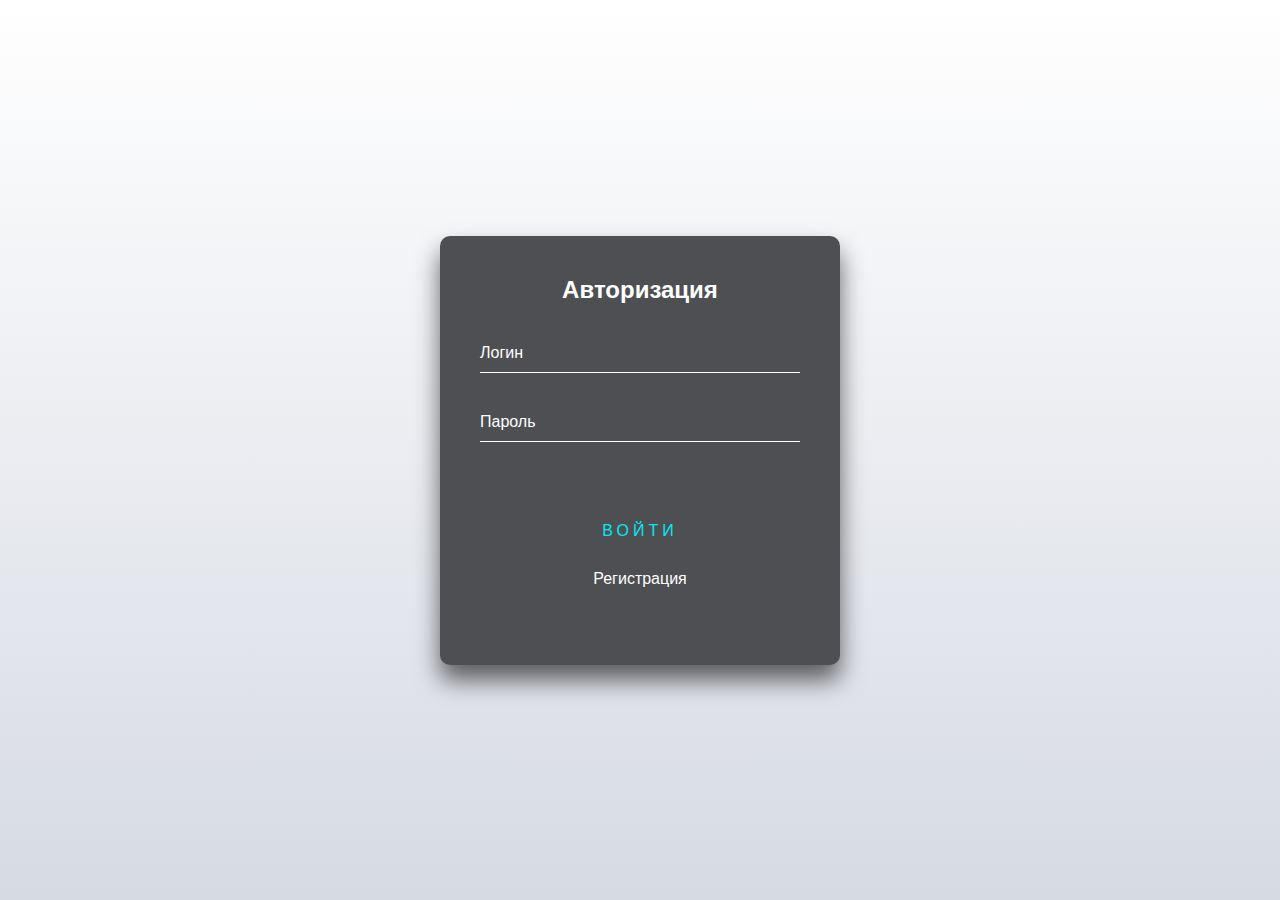
<file: auth/index.html>
<html><head>
    <meta charset="utf-8">
    <meta name="viewport" content="width=device-width, initial-scale=1">
    <meta http-equiv="Content-Security-Policy" content="upgrade-insecure-requests">
    <link rel="manifest" href="/source/pwa.json">
    <link href="/source/css/auth.css" rel="stylesheet">
    <link rel="apple-touch-icon" size="120x120" href="/source/images/144.png">
    <script language="JavaScript" type="text/javascript" src="/source/lib/jQuery.min.js"></script>
    <script language="JavaScript" type="text/javascript" src="/source/lib/cookie.min.js"></script>
<title>Login</title>
</head>
<body>
<div class="login-box">
    <h2>Авторизация</h2>
    <form id="main_form">
        <div class="user-box">
            <input id="login" name="arg1" required>
            <label for="login">Логин</label>
        </div>
        <div class="user-box">
            <input id="password" type="password" name="arg2" required>
            <label for="password">Пароль</label>
        </div>
        <div class="user-box" id="confirm_div" style="display: none;">
            <input id="password_confirm" type="password" name="arg3">
            <label for="password_confirm">Повторить пароль</label>
        </div>
        <div id="buttons_holder">
            <div style="text-align: center;" id="login_div">
                <a onclick="login();" id="login_button">
                    Войти
                </a>
            </div>
            <div style="text-align: center; display: none;" id="register_div">
                <a onclick="register();" id="register_button">
                    Зарегистрироваться
                </a>
            </div>
            <div style="text-align: center; margin-top: 20px; color: #fff;">
                <a onclick="show_register_panel();" id="show_register" style="all: unset;">
                    Регистрация
                </a>
            </div>
        </div>
        <input type="submit" id="submit">
    </form>
  </div>
<div class="alert-box" id="alert-box"></div>
<script language="JavaScript" type="text/javascript" src="/source/auth.js"></script>
</body></html>
</file>
<file: source/css/auth.css>
body {
    margin:0;
    padding:0;
    font-family: sans-serif;
    background: linear-gradient(#ffffff, #d6dae3);
    min-height: 100vh;
    display: flex;
    align-items: center;
    justify-content: center;
}
  .login-box {
    width: 400px;
    padding: 40px;
    background: #4d4f52;
    box-sizing: border-box;
    box-shadow: 0 15px 25px rgba(0,0,0,.6);
    border-radius: 10px;
  }
  .login-box h2 {
    margin: 0 0 30px;
    padding: 0;
    color: #fff;
    text-align: center;
  }
  .login-box .user-box { position: relative; }
  .login-box .user-box input {
    width: 100%;
    padding: 10px 0;
    font-size: 16px;
    color: #fff;
    margin-bottom: 30px;
    border: none;
    border-bottom: 1px solid #fff;
    outline: none;
    background: transparent;
  }
  .login-box .user-box label {
    width: 100%;
    height: 11px;
    position: absolute;
    top:0;
    left: 0;
    padding: 10px 0;
    font-size: 16px;
    color: #fff;
    pointer-events: none;
    transition: .5s;
    background: ##4d4f52;
  }
  .login-box .user-box input:focus ~ label,
  .login-box .user-box input:active ~ label{
    top: -20px;
    left: 0;
    color: #03e9f4;
    font-size: 12px;
  }
  .login-box form a {
    position: relative;
    display: inline-block;
    padding: 10px 20px;
    color: #03e9f4;
    font-size: 16px;
    text-decoration: none;
    text-transform: uppercase;
    overflow: hidden;
    transition: .5s;
    margin-top: 40px;
    letter-spacing: 4px
  }
  .login-box a:hover {
    background: #03e9f4;
    color: #fff;
    border-radius: 5px;
    box-shadow: 0 0 5px #03e9f4,
                0 0 25px #03e9f4,
                0 0 50px #03e9f4,
                0 0 100px #03e9f4;
  }
  .login-box a span {
    position: absolute;
    display: block;
  }
  .login-box a span:nth-child(1) {
    top: 0;
    left: -100%;
    width: 100%;
    height: 2px;
    background: linear-gradient(90deg, transparent, #03e9f4);
    animation: btn-anim1 1s linear infinite;
  }
  @keyframes btn-anim1 {
    0% {
      left: -100%;
    }
    50%,100% {
      left: 100%;
    }
  }
  .login-box a span:nth-child(2) {
    top: -100%;
    right: 0;
    width: 2px;
    height: 100%;
    background: linear-gradient(180deg, transparent, #03e9f4);
    animation: btn-anim2 1s linear infinite;
    animation-delay: .25s
  }
  @keyframes btn-anim2 {
    0% {
      top: -100%;
    }
    50%,100% {
      top: 100%;
    }
  }
  .login-box a span:nth-child(3) {
    bottom: 0;
    right: -100%;
    width: 100%;
    height: 2px;
    background: linear-gradient(270deg, transparent, #03e9f4);
    animation: btn-anim3 1s linear infinite;
    animation-delay: .5s
  }
  @keyframes btn-anim3 {
    0% {
      right: -100%;
    }
    50%,100% {
      right: 100%;
    }
  }
  .login-box a span:nth-child(4) {
    bottom: -100%;
    left: 0;
    width: 2px;
    height: 100%;
    background: linear-gradient(360deg, transparent, #03e9f4);
    animation: btn-anim4 1s linear infinite;
    animation-delay: .75s
  }
  @keyframes btn-anim4 {
    0% {
      bottom: -100%;
    }
    50%,100% {
      bottom: 100%;
    }
  }
.button {
  background-color: #0f1723;
  color: white;
  border: none;
  padding: 10px 15px;
  text-align: center;
  text-decoration: none;
  display: inline-block;
  font-size: 15px;
}
.button:hover {
  background-color: #03e9f4;
  color: black;
  border: none;
  padding: 10px 15px;
  text-align: center;
  text-decoration: none;
  display: inline-block;
  font-size: 15px;
}
#submit { visibility: hidden; }
.alert-box {
    position: absolute;
    left:5px;
    bottom:5px;
    text-align: center;
    width: 300px;
    z-index: 999;
}
.error {
    background-color: #D70000;
    margin: 5px;
    padding: 10px;
    font-size: 14px;
    font-family: sans-serif;
    border-radius: 100px 15px 100px 15px;
    animation-duration: 3s;
    animation-name: slide_left;
}
@keyframes slide_left {
    from {
        margin-left: 100%;
        width: 300%;
    }
    to {
        margin-left: 5px;
        width: 90%;
    }
}
</file>
